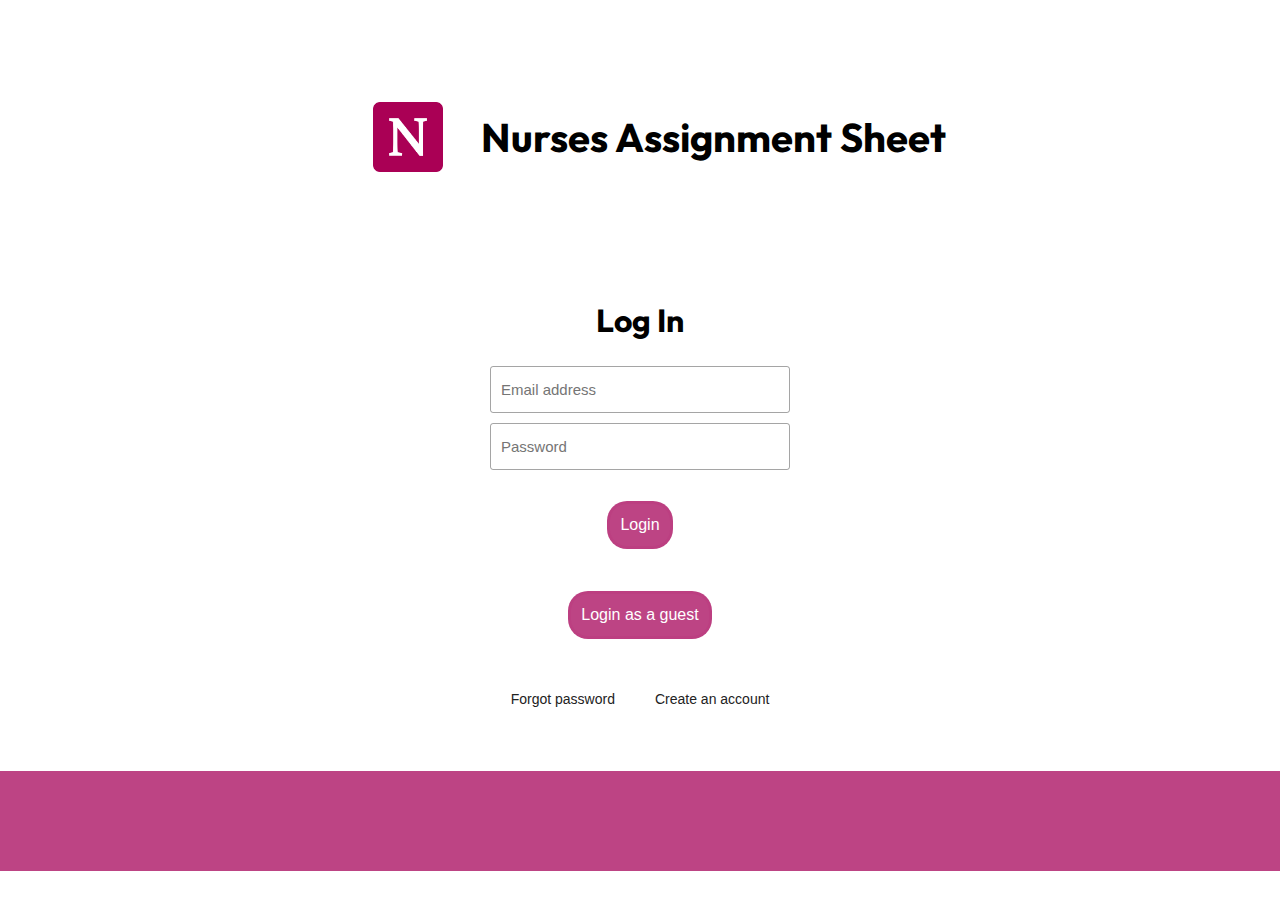
<file: index.html>
<!DOCTYPE html>
<html lang="en">

<head>
    <meta charset="UTF-8">
    <meta http-equiv="X-UA-Compatible" content="IE=edge">
    <meta name="viewport" content="width=device-width, initial-scale=1.0">
    <link rel="stylesheet" href="styles.css">
    <!-- google fonts two links -->
    <link rel="preconnect" href="https://fonts.googleapis.com">
    <link rel="preconnect" href="https://fonts.gstatic.com" crossorigin>
    <link href="https://fonts.googleapis.com/css2?family=Outfit:wght@300&display=swap" rel="stylesheet">
    <title>Nurses Assignment Sheet</title>
    <link rel="icon" type="image/x-icon" href="logo.png">
    <script src="sweetalert.js"></script>
</head>

<body>
    <!-- Login page -->
    <section id="log-in">
        <div class="main-parent">
            <div class="form-wrap">
                <form action="">
                    <div id="form-top">
                        <img id="logo" src="logo.png" alt="">
                        <h1>Nurses Assignment Sheet</h1>
                    </div>
                    <div class="login-card">
                        <h2>Log In</h2>
                        <div class="login-input">
                            <input required type="email" id="email-login" placeholder="Email address">
                        </div>
                        <div class="login-input">
                            <input required type="password" id="pass-login" placeholder="Password">
                        </div>
                        <div class="login-button">
                            <button id="login-button">Login</button>
                            <button id="login-guest-btn">Login as a guest</button>
                        </div>
                        <div class="account-have">
                            <a href="#">Forgot password</a>
                            <a id="create-direct" href="#">Create an account</a>
                        </div>
                    </div>
                </form>

            </div>
        </div>
    </section>

    <!-- create an account page -->
    <section id="create-account">
        <div class="main-parent">

            <div class="top-title">
                <img id="logo" src="logo.png" alt="">
                <h1>Nurses Assignment Sheet</h1>
            </div>
            <div class="form-wrap">
                <form action="">

                    <div class="create-card">
                        <h1 class="create-text">Create a User Account</h1>
                        <div class="create-input">
                            <input required type="text" id="fname" placeholder="First name">
                        </div>
                        <div class="create-input">
                            <input required type="text" id="lname" placeholder="Last name">
                        </div>
                        <div class="create-input">
                            <input required type="email" id="email" placeholder="Email address">
                        </div>
                        <div class="create-input">
                            <input required type="password" id="pass" placeholder="Password">
                        </div>
                        <div class="create-input">
                            <input required type="password" id="cpass" placeholder="Confirm Password">
                        </div>
                        <div id="create-button">
                            <button id="create-btn" class="button">Submit</button>
                        </div>
                        <div class="account-have">
                            <a href="#">Forgot password</a>
                            <a id="login-direct" href="#">Have an account? please login</a>
                        </div>
                    </div>

                </form>

            </div>
        </div>
    </section>

   

    <!-- Viewing page --> 

     <section id="edit-sheet">
        <div class="top-title">
            <img id="logo" src="logo.png" alt="">
            <h1>Nurses Assignment Sheet</h1>
        </div>
        <div id="page-top">
            <div>
                <h1 id="current-date"></h1>
            </div>
        </div> 

        <hr>

        <div class="day-night-shift">
            <h2 id="day-night-text"></h2>
        </div>

        <div id="all-cards">

            <div class="card card1">
                <form id="info-card" action="">
                    <div class="edit-input">
                        <p>Nurse name</p>
                        <input type="text" id="nurse-name">
                    </div>
                    <div >
                        <div class="edit-input">
                            <label for="nurse-break">Break</label>
                            <select id="nurse-break">
                                <option value="none"></option>
                                <option value="1">First</option>
                                <option value="2">Second</option>
                                <option value="3">Third</option>
                            </select>
                        </div>
                        <div class="edit-input">
                            <p>Break relief</p>
                            <input type="text" id="break-relief"">
                        </div>
                    </div>
                    <div>
                        <div class="edit-input">
                            <label for="extra duties">Extra Duties</label>
                            <select id="extra-duties">
                                <option value="none"></option>
                                <option value="In-charge">In-charge</option>
                                <option value="Shift Count">Shift Count</option>
                                <option value="Safety Round">Safety Round</option>
                                <option value="Crash Cart">Crash Cart</option>
                            </select>
                        </div>
                        <div class="edit-input">
                            <label for="fire code">Fire Code</label>
                            <select id="fire-code">
                              <option value="none"></option>
                              <option value="R">R</option>
                              <option value="A">A</option>
                              <option value="C">C</option>
                              <option value="E">E</option>
                            </select>                        </div>
                    </div>
                        <div id="all-patients">
                            <p>Patients Info</p>
                                <div class="psingle-input">
                                    <input type="text" id="room" placeholder="Room">
                                    <input type="text" id="patient" placeholder="Patient">
                                </div>
                        </div>
                        <div class="form-btns">
                            <div class="patient-btn">
                                <button id="add-patient-btn">Add Patient</button>
                            </div>
                          
                            <div class="submit">
                                <!-- REMOVED ONCLICK FUNCTION | CLARK 5/23 6:30PM -->
                                <button  id="submit">Add Nurse</button>
                            </div>
                        </div>

                </form>


                <div class="dayvsnight-staff">
                        <div class="shift-staff">
                            <h2 class="shift-title">Please select a shift type:</h2>
                            <div class="shift-buttons">
                                <button class="shiftButton" id="dayShiftButton" onclick="dayShift(event)">Day Shift</button>
                                <button class="shiftButton" id="nightShiftButton" onclick="nightShift(event)">Night Shift</button>
                            </div>
                            
                            <div class="shift-cards">
        <!-- this is where  nurse info cards will be inserted -->
                            </div>
                        </div>
                </div>

   
            </div>
        </div>

        <div class="finalize">
            <button id="submit-all-btn" onclick="final_submit1()">Submit sheet</button>
        </div>


        
  
        </div>           
    </section>

    <footer>
        
    </footer>

    <script src="sweetalert.js"></script>
    <script src="function.js"></script>
</body>

</html>
</file>
<file: styles.css>
* {
  margin: 0;
  padding: 0;
  box-sizing: border-box;
  font-family: 'Outfit', sans-serif;
}

body {
  height: 100%;
  background-position: center;
  background-repeat: no-repeat;
  background-size: cover;
}

#log-in {
  display: block;
}

#create-account,
#edit-sheet 
{
  display: none;
}

#info-card 
{
  display: none;
}

#logo {
  width: 70px;
  margin: 3%;
}


#form-top {
  padding-top: 5%;
  display: flex;
  justify-content: center;
  align-items: center;
}

h1 {
  font-size: 2.5rem;
}

.login-card {
  width: 50%;
  margin: auto;
  display: flex;
  flex-direction: column;
  align-items: center;
  justify-content: center;
  justify-content: space-around;
  border-radius: 10px;
  padding: 5% 5%;
}

h2 {
  font-size: 2rem;
  padding: 5%;
}

.login-input input {
  width: 300px;
  padding: 14px 10px;
  border: 1px solid rgb(0, 0, 0, 0.352);
  border-radius: 3px;
  outline: none;
  background-color: transparent;
  margin-bottom: 10px;
  font-size: 15px;
  font-family: sans-serif;
}

.login-button {
  text-align: center;
}
#login-guest-btn
{
  padding: 12px 10px;
  border: 3px solid rgba(187, 63, 129, 0.975);
  border-radius: 20px;
  background-color: rgba(187, 63, 129, 0.975);
  outline: none;
  color: white;
  font-family: sans-serif;
  font-size: 16px;
  cursor: pointer;
  margin: 10%;
}

#login-guest-btn:hover {
  cursor: pointer;
  background-color: white ;
  color:rgba(187, 63, 129, 0.975);
}

#login-button {
  padding: 12px 10px;
  border: 3px solid rgba(187, 63, 129, 0.975);
  border-radius: 20px;
  background-color: rgba(187, 63, 129, 0.975);
  outline: none;
  color: white;
  font-family: sans-serif;
  font-size: 16px;
  cursor: pointer;
  margin: 10%;
}

#login-button:hover {
  cursor: pointer;
  background-color: white ;
  color:rgba(187, 63, 129, 0.975);
}

.account-have {
  font-size: 14px;
  margin-top: 10px;
  display: flex;
  justify-content: space-between;
  flex-direction: row;
}

.account-have a {
  display: flex;
  color: rgb(34, 34, 34);
  text-decoration: none;
  font-family: sans-serif;
  padding: 20px 20px 0 20px;
}

/* create an account page */

.top-title {
  display: flex;
  justify-content: center;
  align-items: center;
}

.create-text {
  display: flex;
  text-align: center;
  padding: 7%;
}

.create-card {
  width: 50%;
  margin: auto;
  display: flex;
  flex-direction: column;
  align-items: center;
  justify-content: center;
  justify-content: space-around;
  background: rgb(255 255 255 / 30%);
  border-radius: 10px;
  backdrop-filter: blur(5px);
  padding: 5% 5%;
}

h2 {
  font-size: 2rem;
  padding: 5%;
}

.create-input input {
  width: 300px;
  padding: 14px 10px;
  border: 1px solid rgb(0, 0, 0, 0.352);
  border-radius: 3px;
  outline: none;
  background-color: transparent;
  margin-bottom: 10px;
  font-size: 15px;
  font-family: sans-serif;
}


#create-button button {
  padding: 12px 19px;
  border: 3px solid rgba(187, 63, 129, 0.975);
  border-radius: 20px;
  background-color:rgba(187, 63, 129, 0.975);
  outline: none;
  color: white;
  font-family: sans-serif;
  font-size: 16px;
  cursor: pointer;
  margin: 10%;
}

#create-button button:hover {
  cursor: pointer;
  background-color:white;
  color: rgba(187, 63, 129, 0.975);
}

/* editing page */

#info-card {
  position: relative;
  padding: 40px;
  margin: 40px 0 0 40px;
  border-radius: 20px;
  box-sizing: border-box;
  background: white;
  box-shadow: 0 3px 6px rgba(0, 0, 0, 0.16), 0 3px 6px rgba(0, 0, 0, 0.23);
}

.edit-input
{
  display: flex;
  flex-direction: row;
  align-items: center;
}

.edit-input p
{
  width: 30%;
}

.edit-input input {
  width: 300px;
  padding: 14px 10px;
  border: 1px solid rgba(0, 0, 0, 0.034);
  border-radius: 20px;
  outline: none;
  background-color: transparent;
  margin-bottom: 10px;
  font-size: 15px;
  font-family: sans-serif;
}


label
{
  width: 30%;
font-size: 1.2rem;
}

#nurse-break,
#extra-duties,
#fire-code {
  width: 70%;
  padding: 14px 10px;
  border: 1px solid rgb(0, 0, 0, 0.352);
  border-radius: 15px;
  outline: none;
  background-color: transparent;
  margin-bottom: 10px;
  font-size: 15px;
  font-family: sans-serif;
}

#edit-button {
  text-align: center;
}

#edit-button {
  padding: 12px 10px;
  border: 3px solid rgba(187, 63, 129, 0.975);
  border-radius: 20px;
  background-color: transparent;
  outline: none;
  color: rgba(187, 63, 129, 0.975);
  font-family: sans-serif;
  font-size: 16px;
  cursor: pointer;
  margin: 10%;
}

#edit-button:hover {
  cursor: pointer;
  background-color: rgba(187, 63, 129, 0.975);
  color: white;
}

#current-date {
  padding-top: 20px;
  color: rgba(187, 63, 129, 0.975);
  text-align: center;
}

#day-night {
  display: flex;
  justify-content: center;
}


#shift-text {
  padding: 20px;
  color: rgba(187, 63, 129, 0.975);
  text-align: center;
}

.page-top {
  display: flex;
  align-items: center;
  justify-content: center;
}


.card {
  display: flex;
  justify-content: center;
  align-items: center;
  border-radius: 10px;
  font-size: large;
}

.card form {
  background: rgb(255 255 255/30%);
  backdrop-filter: blur(5px);
}

#all-cards form .edit-input input {
  width: 70%;
  padding: 14px 10px;
  border: 1px solid rgb(0, 0, 0, 0.352);
  border-radius: 15px;
  outline: none;
  background-color: transparent;
  margin-bottom: 10px;
  font-size: 15px;
  font-family: sans-serif;
}

.psingle-input {
  width: 300px;
  padding: 14px 10px;
  border: 1px solid rgb(0, 0, 0, 0.352);
  border-radius: 15px;
  outline: none;
  background-color: transparent;
  margin-bottom: 10px;
  font-size: 15px;
  font-family: sans-serif;
  display: flex;
}

.select-selected:after {
  position: absolute;
  content: "";
  top: 14px;
  right: 10px;
  width: 0;
  height: 0;
  border: 6px solid transparent;
  border-color: #fff transparent transparent transparent;
}

/* Point the arrow upwards when the select box is open (active): */
.select-selected.select-arrow-active:after {
  border-color: transparent transparent #fff transparent;
  top: 7px;
}

.psingle-input input {
  text-align: center;
  width: 100%;
  border-color: transparent;
  outline: none;
  background-color: transparent;
  font-size: 1rem;
}

/* viewing page */
#date-view {
  padding-top: 20px;
  color: rgba(187, 63, 129, 0.975);
  text-align: center;
}

.room-patient {
  display: flex;
  justify-content: space-around;
}

.nurse-info {
  width: 300px;
  padding: 20px;
  margin: 20px;
  box-sizing: border-box;
  border-radius: 19px;
  background: white;
  box-shadow: 0 3px 6px rgba(0, 0, 0, 0.16), 0 3px 6px rgba(0, 0, 0, 0.23);
}

.button-wrapper {
  display: flex;
  flex-direction: row;
  justify-content: space-around;
  align-items: center;
}

#nurse-name {
  text-align: center;
  font-size: 1.5rem;
}

p {
  outline: none;
  background-color: transparent;
  font-size: 1.2rem;
  font-family: 'Outfit', sans-serif;
  border-color: transparent;
}

.P1,
.P2,
.P3,
.P4 {
  display: flex;
  justify-content: space-between;
}

#extra-duties,
#fire-code {
  color: brown;
}

.patient-btn
{
  display: flex;
  justify-content: center;
}

#add-patient-btn
{
  padding: 12px 16px;
  border: 3px solid grey;
  border-radius: 20px;
  background-color: transparent;
  outline: none;
  color: grey;
  font-family: sans-serif;
  font-size: 16px;
  cursor: pointer;
  margin: 10%;
  text-align: center;
}

#add-patient-btn:hover {
  cursor: pointer;
  background-color: grey;
  color: white;
}

#finalize-patient-btn
{
  padding: 12px 16px;
  border: 3px solid rgba(187, 63, 129, 0.975);
  border-radius: 20px;
  background-color: transparent;
  outline: none;
  color: rgba(187, 63, 129, 0.975);
  font-family: sans-serif;
  font-size: 16px;
  cursor: pointer;
  margin: 10%;
  text-align: center;
}

#finalize-patient-btn:hover {
  cursor: pointer;
  background-color: rgba(187, 63, 129, 0.975);
  color: white;
}


.submit {
  display: flex;
  justify-content: center;
}

#submit {
  padding: 12px 19px;
  border: 3px solid rgba(187, 63, 129, 0.975);
  border-radius: 20px;
  background-color:rgba(187, 63, 129, 0.975);
  outline: none;
  color: white;
  font-family: sans-serif;
  font-size: 16px;
  cursor: pointer;
  margin: 10%;
}

#submit:hover {
  cursor: pointer;
  background-color:white;
  color: rgba(187, 63, 129, 0.975);
}


p {
  font-family: 'Outfit', sans-serif;
}

#update {
  padding: 12px 16px;
  border: 3px solid rgb(63, 127, 187);
  border-radius: 20px;
  background-color: transparent;
  outline: none;
  color: rgb(63, 137, 187);
  font-family: sans-serif;
  font-size: 16px;
  cursor: pointer;
  margin: 10%;
  text-align: center;
  display: flex;
  flex-direction: column;
  justify-content: center;
}

#update:hover {
  cursor: pointer;
  background-color: rgb(63, 129, 187);
  color: white;
}

#display-cards {
  display: flex;
  justify-content: center;
  flex-direction: row;
  flex-wrap: wrap;
  align-items: center;
}

.parent-container {
  display: flex;
  flex-direction: row;
}


.edit-button {
  padding: 12px 16px;
  border: 3px solid rgb(63, 127, 187);
  border-radius: 20px;
  background-color: transparent;
  outline: none;
  color: rgb(63, 137, 187);
  font-family: sans-serif;
  font-size: 16px;
  cursor: pointer;
  margin: 10%;
  text-align: center;
  display: flex;
  flex-direction: column;
  justify-content: center;
}

.edit-button:hover {
  cursor: pointer;
  background-color: rgb(63, 129, 187);
  color: white;
}

.delete-button {
  padding: 12px 16px;
  border: 3px solid rgb(187, 63, 63);
  border-radius: 20px;
  background-color: transparent;
  outline: none;
  color: rgb(187, 63, 63);
  font-family: sans-serif;
  font-size: 16px;
  cursor: pointer;
  margin: 10%;
  text-align: center;
  display: flex;
  flex-direction: column;
  justify-content: center;
}

.delete-button:hover {
  cursor: pointer;
  background-color: rgb(187, 63, 63);
  color: white;
}

#btns-day-night {
  display: flex;
  justify-content: center;
  margin-bottom: 10%;
}

hr {
  border-style: none;
  border-top-style: dotted;
  border-width: 5px;
  display: block;
  margin-left: auto;
  margin-right: auto;
  width: 30%;
  border-color: rgb(187, 63, 129, 0.975);
}


#all-patients p
{
  width: 100%;
  text-align: center;
  padding: 15px 5px 5px 5px;
}


.finalize {
  display: flex;
  justify-content: center;
  margin: 0;
}



#submit-all-btn {
  padding: 12px 16px;
  border: 3px solid rgba(187, 63, 129, 0.975);
  border-radius: 20px;
  background-color: rgba(187, 63, 129, 0.975);
  outline: none;
  color: white;
  font-family: sans-serif;
  font-size: 16px;
  margin: 5% 0 5% 0;
  cursor: pointer;
  text-align: center;
  display: flex;
  justify-self: flex-end;
}



#submit-all-btn:hover {
  cursor: pointer;
  background-color: white;
  color: rgba(187, 63, 129, 0.975);
}

#submit-all-btn
{
  display: none;
}

footer {
  position: relative;
  bottom: 0;
  height: 100px;
  width: 100%;
  background-color: rgba(187, 63, 129, 0.975);
}

.dayvsnight {
  display: flex;
  flex-direction: row;
  margin: 2%;
  justify-content: space-between;
}

.card {
  display: flex;
  width: 100%;
  flex-direction: row;
  justify-content: flex-start;
}

.dayvsnight-staff {
  width: 100%;
  display: flex;
  flex-direction: column;
  justify-content: start;

}

.shift-title
{
  width: 100%;
  text-align: center;
  font-size: 3rem;
}

.shift-cards {
  width: 100%;
  display: flex;
  flex-wrap: wrap;
  justify-content: center;
}
.shift-buttons
{
  display: flex;
  justify-content:space-evenly;
  margin-bottom: 10%;
}

.shiftButton {
  padding: 10px;
  font-size: 30px;
  background-color:  rgb(248, 241, 227);
  border: none;
  border-radius: 4px;
  color: #333;
  cursor: pointer;
  transition: background-color 0.3s;
}

.shiftButton:hover {
  background-color: rgb(227, 216, 194);
  color: white;
}

.nurse-info table {
  margin: 0 auto; 
  width: 80%; 
  border-collapse: collapse; 
}

.nurse-info th,
.nurse-info td {
  padding: 3px;
  text-align: left; 
}

.nurse-info th {
  background-color: rgb(0 0 0 / 3%);
}

.patient-table {
  margin: 0 auto; 
  width: 80%; 
  border-collapse: collapse; 
}

.patient-table th,
.patient-table td {
  padding: 3px; 
  text-align: center; 
  vertical-align: middle;
  border: 1px solid #ddd; 
}

.day-night-shift
{
  display:flex;
  justify-content: center;
}

#day-night-text
{
  padding: 0;
  font-size: xx-large;
}

.form-btns
{
  display: flex;
  flex-direction: row;
  justify-content: center;
}


/* Media query for mobile devices */
@media only screen and (min-width: 300px) and (max-width: 768px)

 {
  #day-night-text
  {
    padding: 0;
    font-size: x-large;}
  h1
  {
    font-size: x-large;
  }
  .card
  {
    width: 100%;
    display: flex;
    justify-content: center;
    flex-direction: column-reverse;
  }

  #info-card {
    margin: 0;
    width: 80%;
    padding: 20px;
    margin-top: 12px;
  }


  .form-btns{
  display: flex;
  flex-direction: row;
  justify-content: center;
}

#nurse-break,
#extra-duties,
#fire-code {
  width: 70%;
  padding: 14px 10px;
  border: 1px solid rgb(0, 0, 0, 0.352);
  border-radius: 15px;
  outline: none;
  background-color: transparent;
  margin-bottom: 10px;
  font-size: 15px;
  font-family: sans-serif;
}

label
{
  width: 30%;
font-size: 1.2rem;
}
.psingle-input
{
  width: 100%;
}

}
</file>
